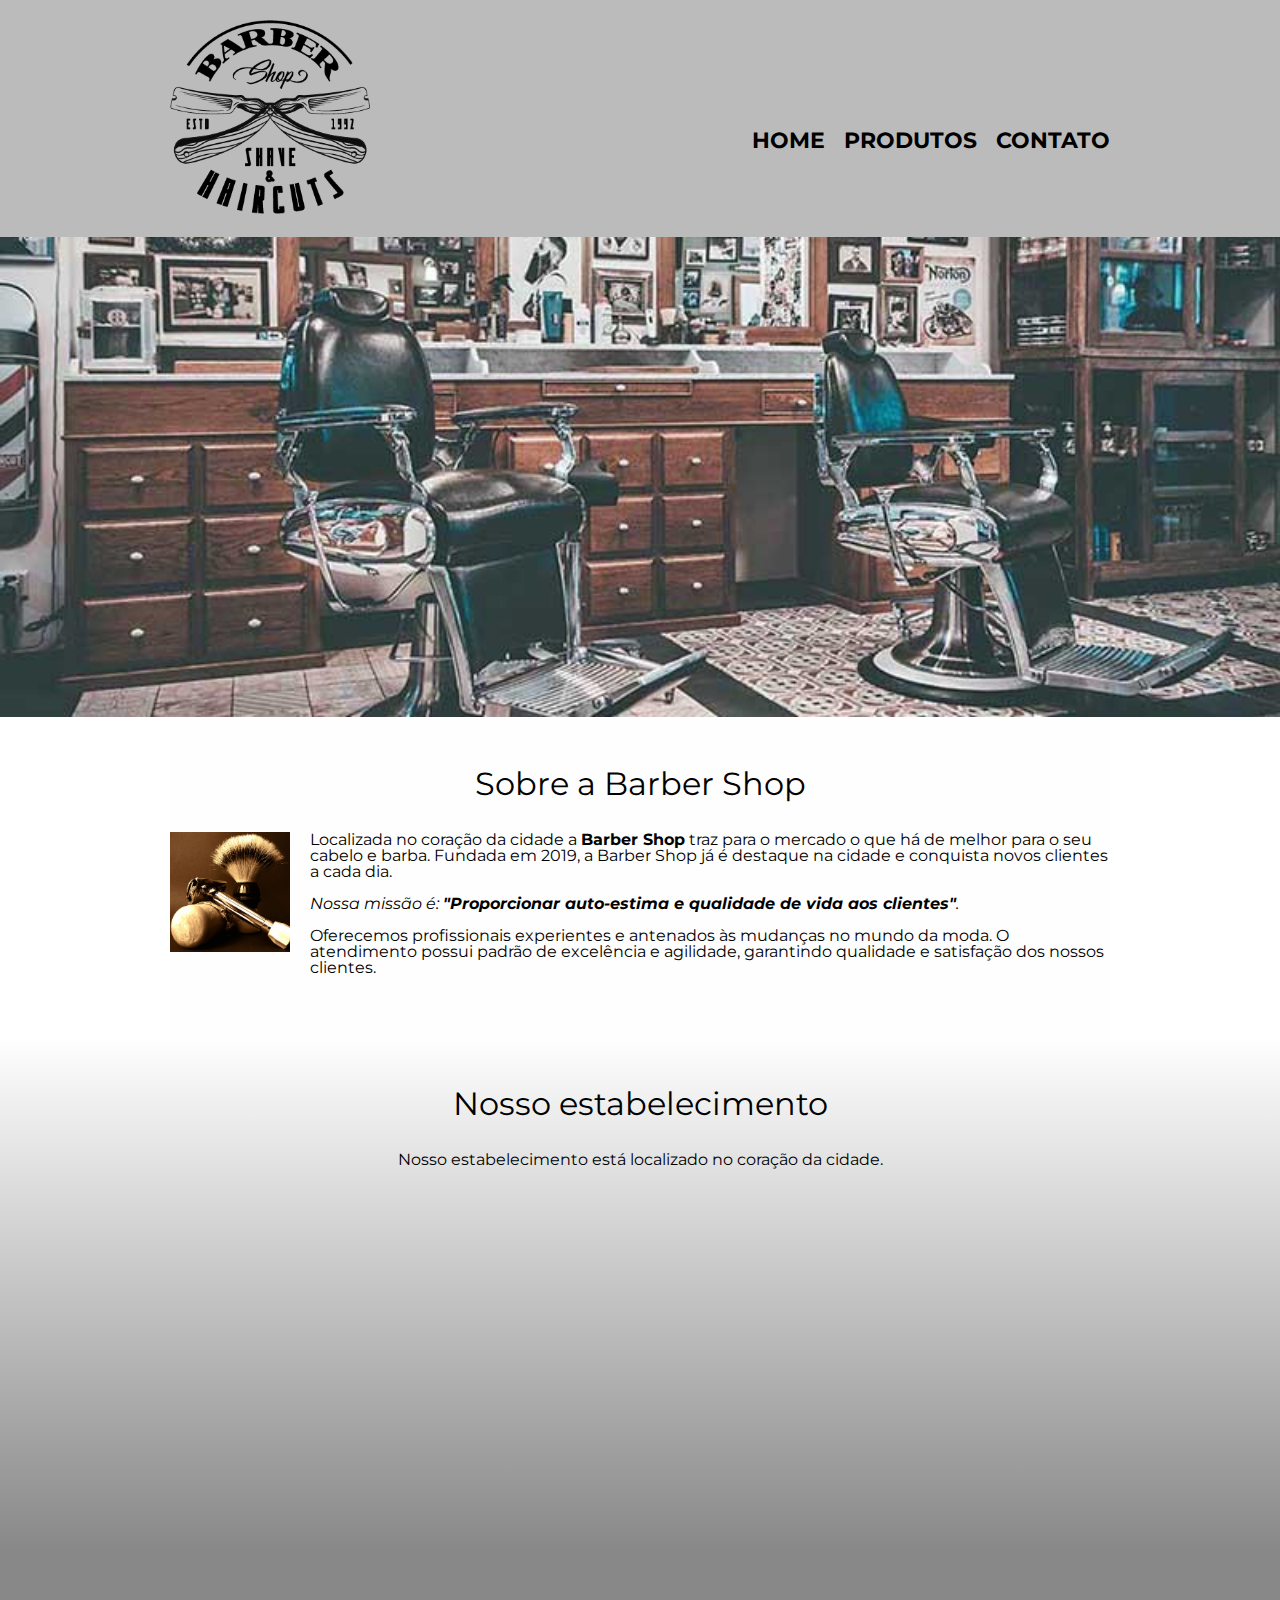
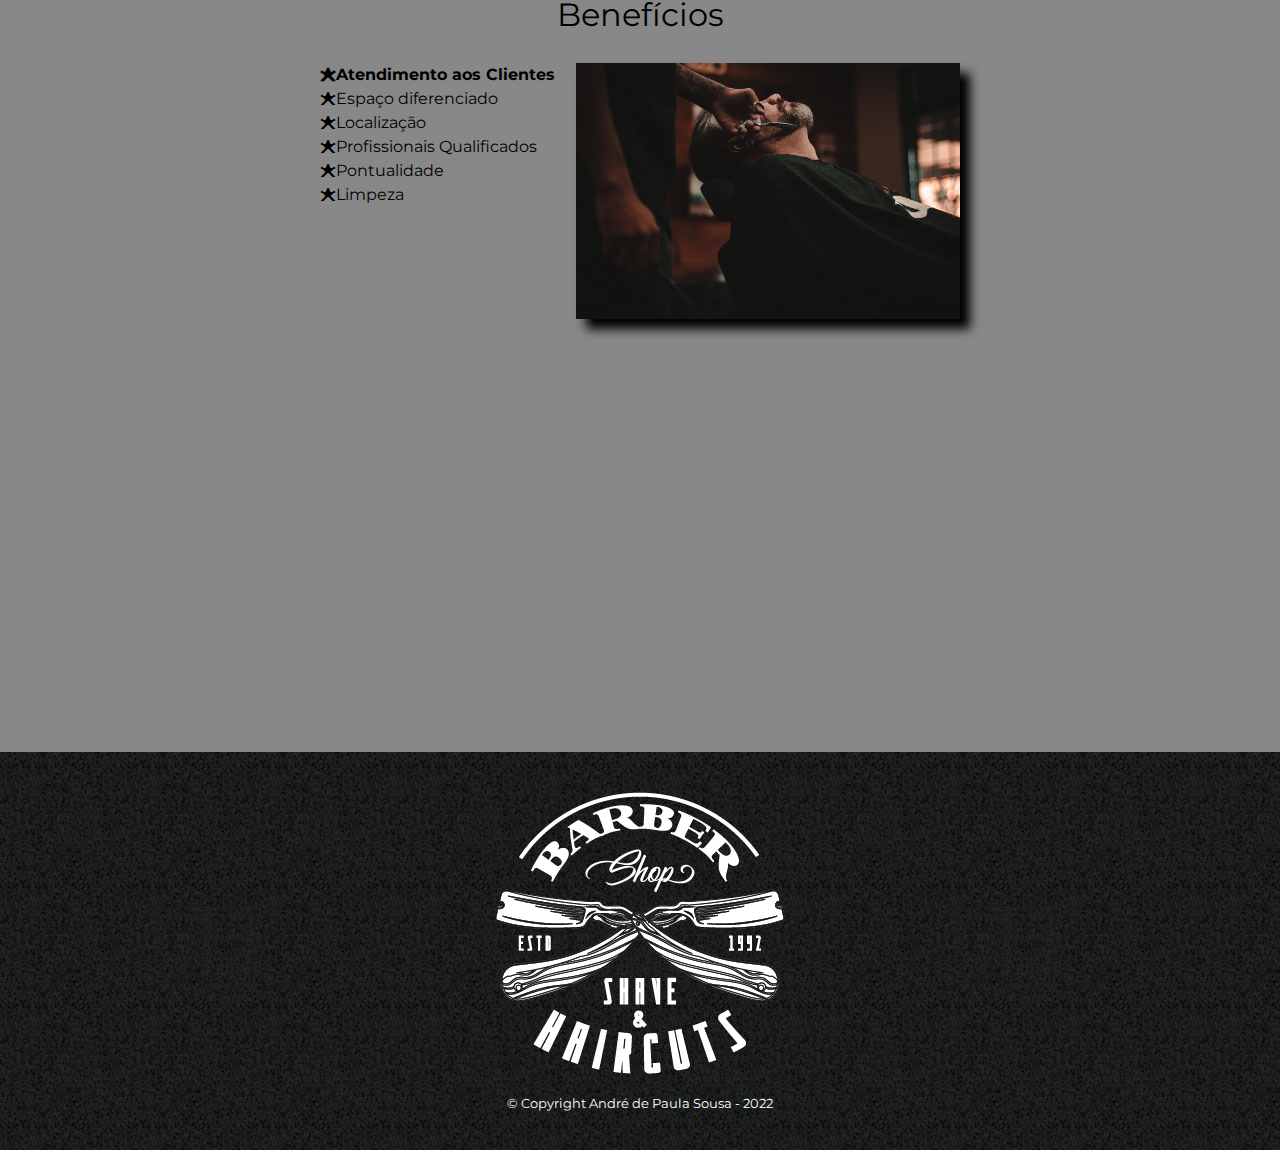
<file: index.html>
<!DOCTYPE html>
<html lang="pt-br">
	<head>
		<meta charset="UTF-8">
		<meta name="viewport" content="width=device-width">
		<title>Barber Shop</title>

		<link rel="stylesheet" href="/css/reset.css">
		<link rel="stylesheet" href="/css/style.css">
		<link href="https://fonts.googleapis.com/css?family=Montserrat&display=swap" rel="stylesheet">
	</head>

	<body>
		<header>
			<div class="caixa">
				<h1><img src="img/logo.png"></h1>

				<nav>
					<ul>
						<li><a href="index.html">Home</a></li>
						<li><a href="/pages/produtos.html">Produtos</a></li>
						<li><a href="/pages/contato.html">Contato</a></li>
					</ul>
				</nav>
			</div>
		</header>

		<img class="banner" src="/img/banner.jpg">

		<main>
			<section class="principal">
				<h2 class="titulo-principal">Sobre a Barber Shop</h2>

				<img class="utensilios" src="/img/utensilios.jpg" alt="Utensilios de um barbeiro.">
		 
				<p>Localizada no coração da cidade a <strong>Barber Shop</strong> traz para o mercado o que há de melhor para o seu cabelo e barba. Fundada em 2019, a Barber Shop já é destaque na cidade e conquista novos clientes a cada dia.</p>

				<p id="missao"><em>Nossa missão é: <strong>"Proporcionar auto-estima e qualidade de vida aos clientes"</strong>.</em></p>

				<p>Oferecemos profissionais experientes e antenados às mudanças no mundo da moda. O atendimento possui padrão de excelência e agilidade, garantindo qualidade e satisfação dos nossos clientes.</p>
			</section>

			<section class="mapa">
				<h3 class="titulo-principal">Nosso estabelecimento</h3>
				<p>Nosso estabelecimento está localizado no coração da cidade.</p>

				<div class="mapa-conteudo">
					<iframe src="https://www.google.com/maps/embed?pb=!1m18!1m12!1m3!1d6879.288022445476!2d-1.8248304317186546!3d51.17941679993403!2m3!1f0!2f0!3f0!3m2!1i1024!2i768!4f13.1!3m3!1m2!1s0x4873e63b850af611%3A0x979170e2bcd3d2dd!2sStonehenge!5e1!3m2!1spt-BR!2sbr!4v1643501930498!5m2!1spt-BR!2sbr" width="100%" height="300" style="border:0;" allowfullscreen="" loading="lazy"></iframe>
				</div>
			</section>

			<section class="beneficios">
				<h3 class="titulo-principal">Benefícios</h3>

				<div class="conteudo-beneficios">
					<ul class="lista-beneficios">
						<li class="itens">Atendimento aos Clientes</li>
						<li class="itens">Espaço diferenciado</li>
						<li class="itens">Localização</li>
						<li class="itens">Profissionais Qualificados</li>
						<li class="itens">Pontualidade</li>
						<li class="itens">Limpeza</li>
					</ul><img src="/img/beneficios.jpg" class="imagem-beneficios">
				</div>

				<div class="video">
					<iframe width="100%" height="315" src="https://www.youtube.com/embed/wcVVXUV0YUY" frameborder="0" allow="accelerometer; autoplay; encrypted-media; gyroscope; picture-in-picture" allowfullscreen></iframe>
				</div>
			</section>
		</main>

		<footer>
			<img src="/img/logo-branco.png">
			<p class="copyright">&copy; Copyright André de Paula Sousa - 2022</p>
		</footer>
	</body>
</html>
</file>
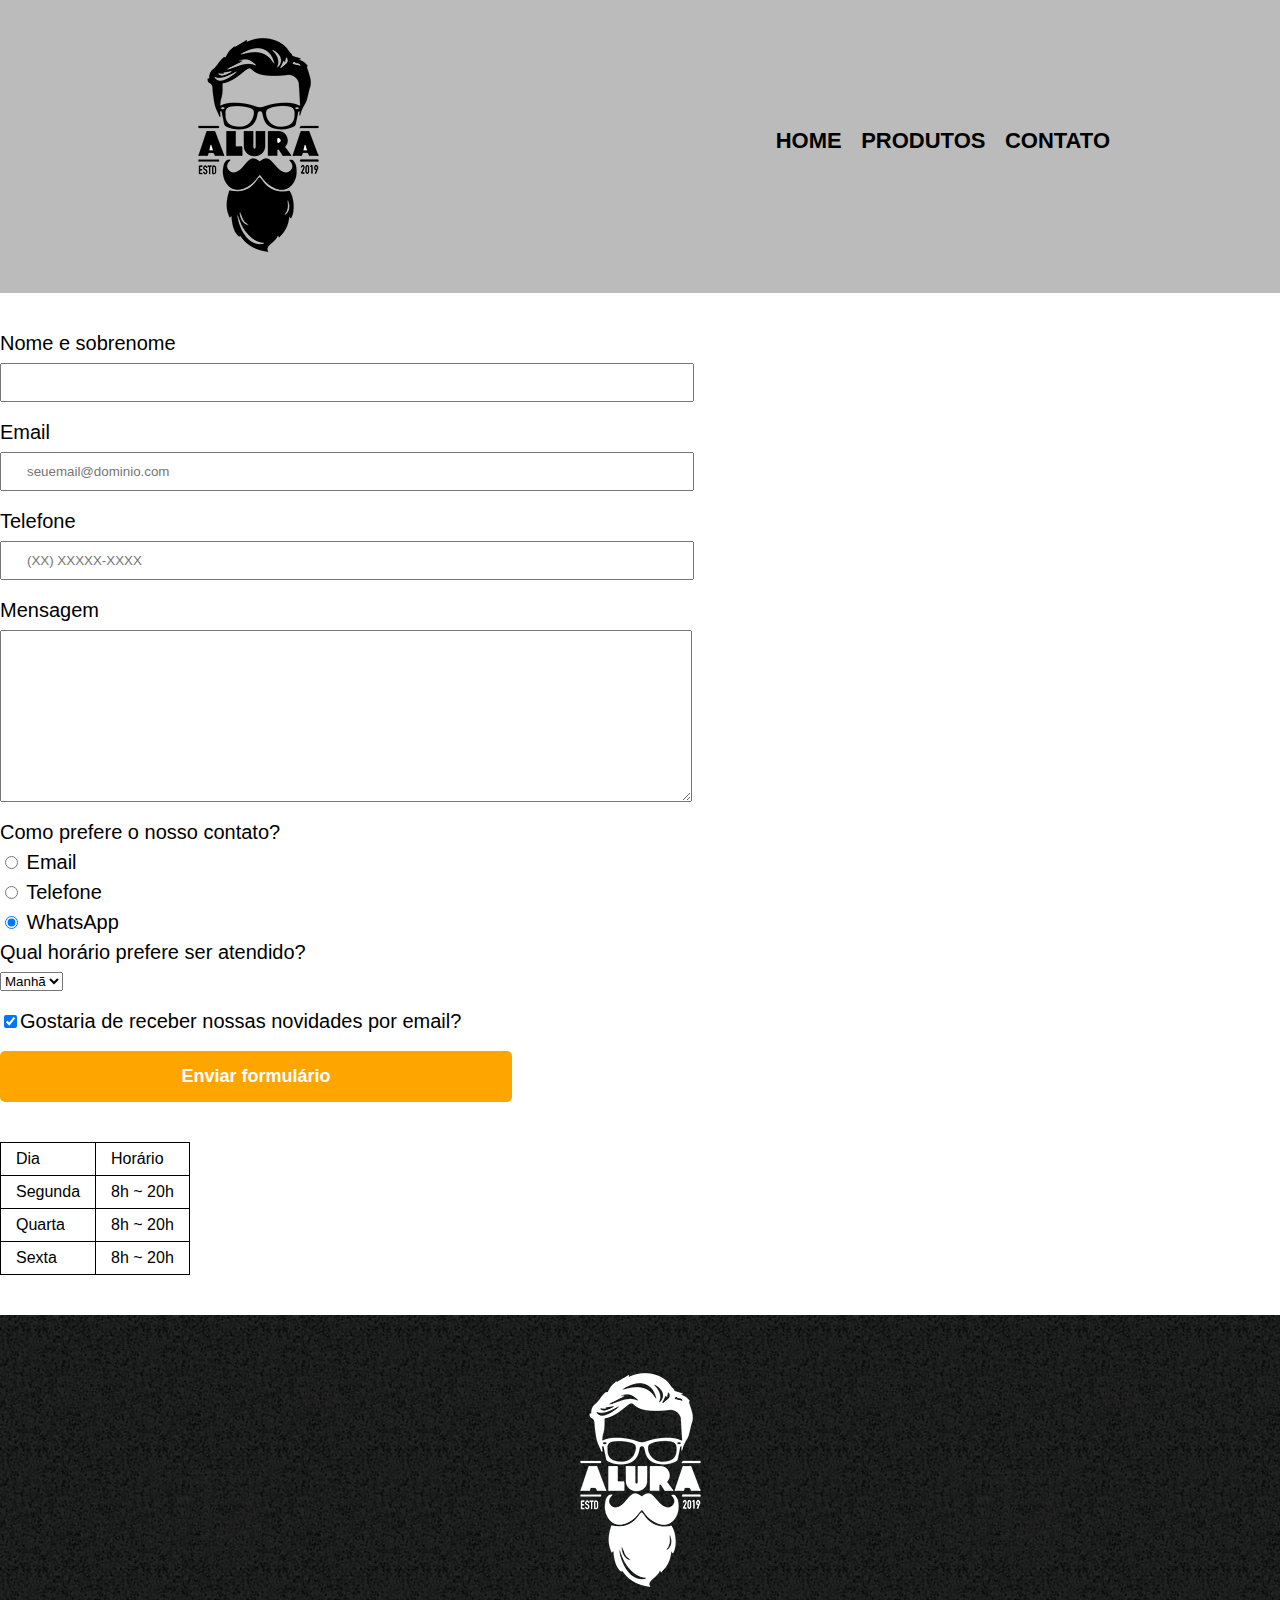
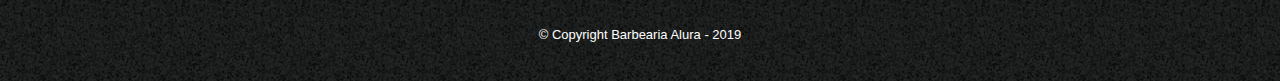
<file: contato.html>
<!DOCTYPE html>
<html>
	<head>
		<meta charset="UTF-8">
		<title>Contato - Barbearia Alura</title>

		<link rel="stylesheet" href="reset.css">
		<link rel="stylesheet" href="style.css">
	</head>
	<body>
		<header>
			<div class="caixa">
				<h1><img src="logo.png" alt="Logo da Barbearia Alura"></h1>

				<nav>
					<ul>
						<li><a href="index.html">Home</a></li>
						<li><a href="produtos.html">Produtos</a></li>
						<li><a href="contato.html">Contato</a></li>
					</ul>
				</nav>
			</div>
		</header>

		<main>
			<form>
				<label for="nomesobrenome">Nome e sobrenome</label>
				<input type="text" id="nomesobrenome" class="input-padrao" required>

				<label for="email">Email</label>
				<input type="email" id="email" class="input-padrao" required placeholder="seuemail@dominio.com">

				<label for="telefone">Telefone</label>
				<input type="tel" id="telefone" class="input-padrao" required placeholder="(XX) XXXXX-XXXX">

				<label for="mensagem">Mensagem</label>
				<textarea cols="70" rows="10" id="mensagem" class="input-padrao" required></textarea>

				<fieldset>
					<legend>Como prefere o nosso contato?</legend>
					<label for="radio-email"><input type="radio" name="contato" value="email" id="radio-email"> Email</label>
					
					<label for="radio-telefone"><input type="radio" name="contato" value="telefone" id="radio-telefone"> Telefone</label>
					
					<label for="radio-whatsapp"><input type="radio" name="contato" value="whatsapp" id="radio-whatsapp" checked> WhatsApp</label>
				</fieldset>

				<fieldset>
					<legend>Qual horário prefere ser atendido?</legend>
					<select>
						<option>Manhã</option>
						<option>Tarde</option>
						<option>Noite</option>
					</select>
				</fieldset>

				<label class="checkbox"><input type="checkbox" checked>Gostaria de receber nossas novidades por email?</label>

				<input type="submit" value="Enviar formulário" class="enviar">
			</form>

			<table>
				<tr>
					<td>Dia</td>
					<td>Horário</td>
				</tr>
				<tr>
					<td>Segunda</td>
					<td>8h ~ 20h</td>
				</tr>
				<tr>
					<td>Quarta</td>
					<td>8h ~ 20h</td>
				</tr>
				<tr>
					<td>Sexta</td>
					<td>8h ~ 20h</td>
				</tr>
			</table>
		</main>

		<footer>
			<img src="logo-branco.png" alt="Logo da Barbearia Alura">
			<p class="copyright">&copy; Copyright Barbearia Alura - 2019</p>
		</footer>
	</body>
</html>
</file>
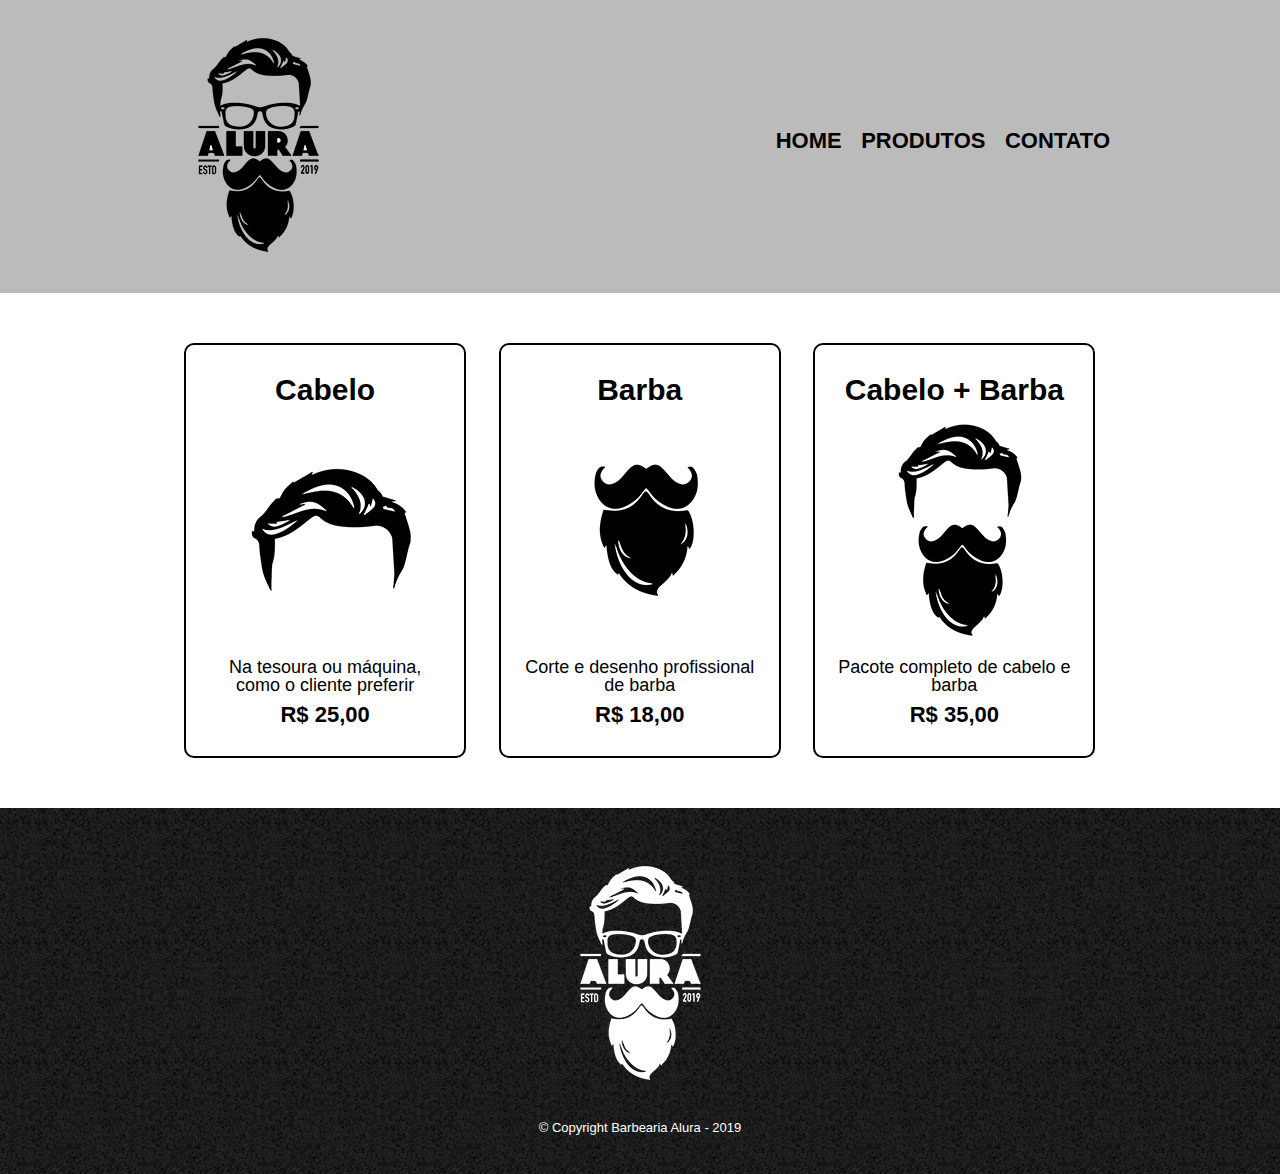
<file: produtos.html>
<!DOCTYPE html>
<html>
	<head>
		<meta charset="UTF-8">
		<title>Produtos - Barbearia Alura</title>

		<link rel="stylesheet" href="reset.css">
		<link rel="stylesheet" href="style.css">
	</head>
	<body>
		<header>
			<div class="caixa">
				<h1><img src="logo.png"></h1>

				<nav>
					<ul>
						<li><a href="index.html">Home</a></li>
						<li><a href="produtos.html">Produtos</a></li>
						<li><a href="contato.html">Contato</a></li>
					</ul>
				</nav>
			</div>
		</header>

		<main>
			<ul class="produtos">
				<li>
					<h2>Cabelo</h2>
					<img src="cabelo.jpg">
					<p class="produto-descricao">Na tesoura ou máquina, como o cliente preferir</p>
					<p class="produto-preco">R$ 25,00</p>
				</li>
				<li>
					<h2>Barba</h2>
					<img src="barba.jpg">
					<p class="produto-descricao">Corte e desenho profissional de barba</p>
					<p class="produto-preco">R$ 18,00</p>
				</li>
				<li>
					<h2>Cabelo + Barba</h2>
					<img src="cabelo+barba.jpg">
					<p class="produto-descricao">Pacote completo de cabelo e barba</p>
					<p class="produto-preco">R$ 35,00</p>
				</li>
			</ul>
		</main>

		<footer>
			<img src="logo-branco.png">
			<p class="copyright">&copy; Copyright Barbearia Alura - 2019</p>
		</footer>
	</body>
</html>
</file>
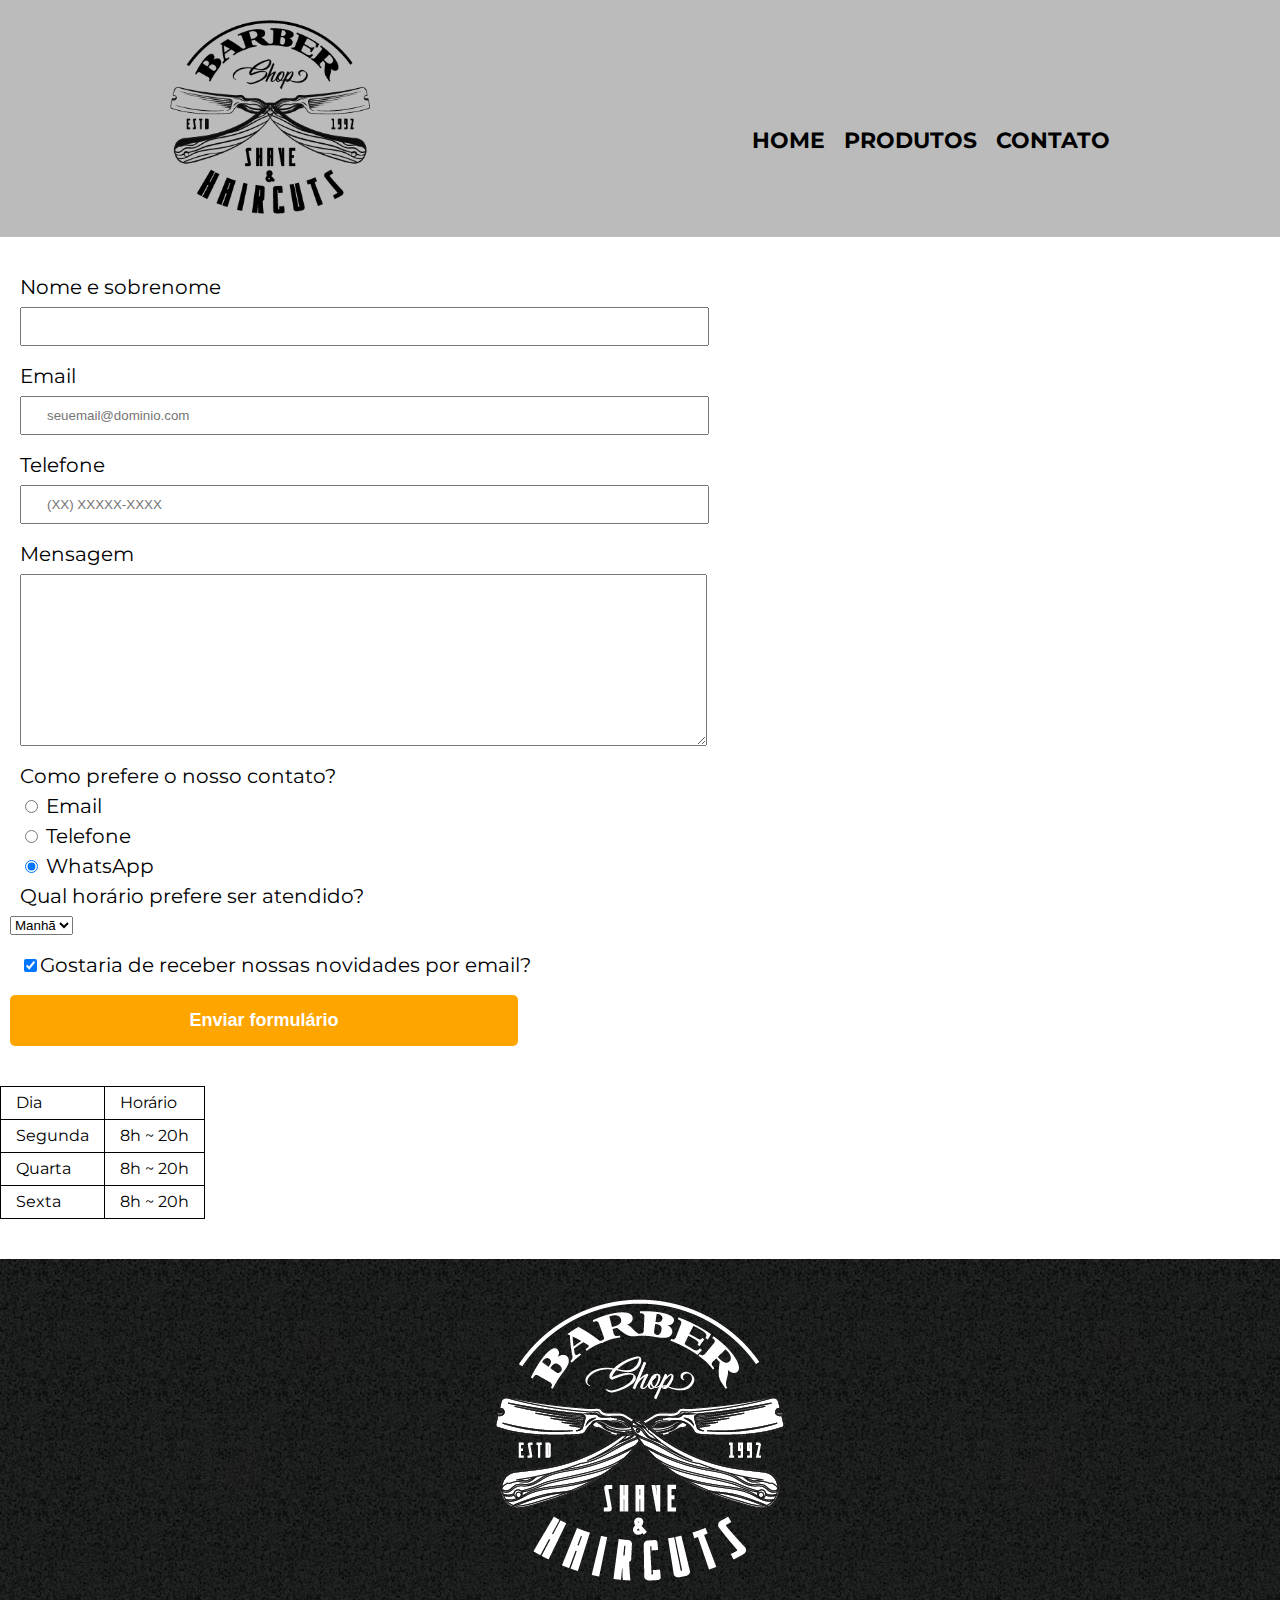
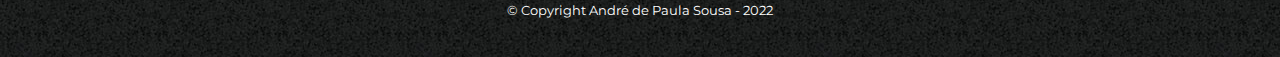
<file: pages/contato.html>
<!DOCTYPE html>
<html>
	<head>
		<meta charset="UTF-8">
		<meta name="viewport" content="width=device-width">
		<title>Contato - Barber Shop</title>

		<link rel="stylesheet" href="/css/reset.css">
		<link rel="stylesheet" href="/css/style-contato.css">
		<link href="https://fonts.googleapis.com/css?family=Montserrat&display=swap" rel="stylesheet">
	</head>
	<body>
		<header>
			<div class="caixa">
				<h1><img src="/img/logo.png" alt="Logo da Barber Shop"></h1>

				<nav>
					<ul>
						<li><a href="/index.html">Home</a></li>
						<li><a href="/pages/produtos.html">Produtos</a></li>
						<li><a href="/pages/contato.html">Contato</a></li>
					</ul>
				</nav>
			</div>
		</header>

		<main>
			<form>
				<label for="nomesobrenome">Nome e sobrenome</label>
				<input type="text" id="nomesobrenome" class="input-padrao" required>

				<label for="email">Email</label>
				<input type="email" id="email" class="input-padrao" required placeholder="seuemail@dominio.com">

				<label for="telefone">Telefone</label>
				<input type="tel" id="telefone" class="input-padrao" required placeholder="(XX) XXXXX-XXXX">

				<label for="mensagem">Mensagem</label>
				<textarea cols="70" rows="10" id="mensagem" class="input-padrao" required></textarea>

				<fieldset>
					<legend>Como prefere o nosso contato?</legend>
					<label for="radio-email"><input type="radio" name="contato" value="email" id="radio-email"> Email</label>
					
					<label for="radio-telefone"><input type="radio" name="contato" value="telefone" id="radio-telefone"> Telefone</label>
					
					<label for="radio-whatsapp"><input type="radio" name="contato" value="whatsapp" id="radio-whatsapp" checked> WhatsApp</label>
				</fieldset>

				<fieldset>
					<legend>Qual horário prefere ser atendido?</legend>
					<select>
						<option>Manhã</option>
						<option>Tarde</option>
						<option>Noite</option>
					</select>
				</fieldset>

				<label class="checkbox"><input type="checkbox" checked>Gostaria de receber nossas novidades por email?</label>

				<input type="submit" value="Enviar formulário" class="enviar">
			</form>

			<table>
				<tr>
					<td>Dia</td>
					<td>Horário</td>
				</tr>
				<tr>
					<td>Segunda</td>
					<td>8h ~ 20h</td>
				</tr>
				<tr>
					<td>Quarta</td>
					<td>8h ~ 20h</td>
				</tr>
				<tr>
					<td>Sexta</td>
					<td>8h ~ 20h</td>
				</tr>
			</table>
		</main>

		<footer>
			<img src="/img/logo-branco.png" alt="Logo da Barber Shop">
			<p class="copyright">&copy; Copyright André de Paula Sousa - 2022</p>
		</footer>
	</body>
</html>
</file>
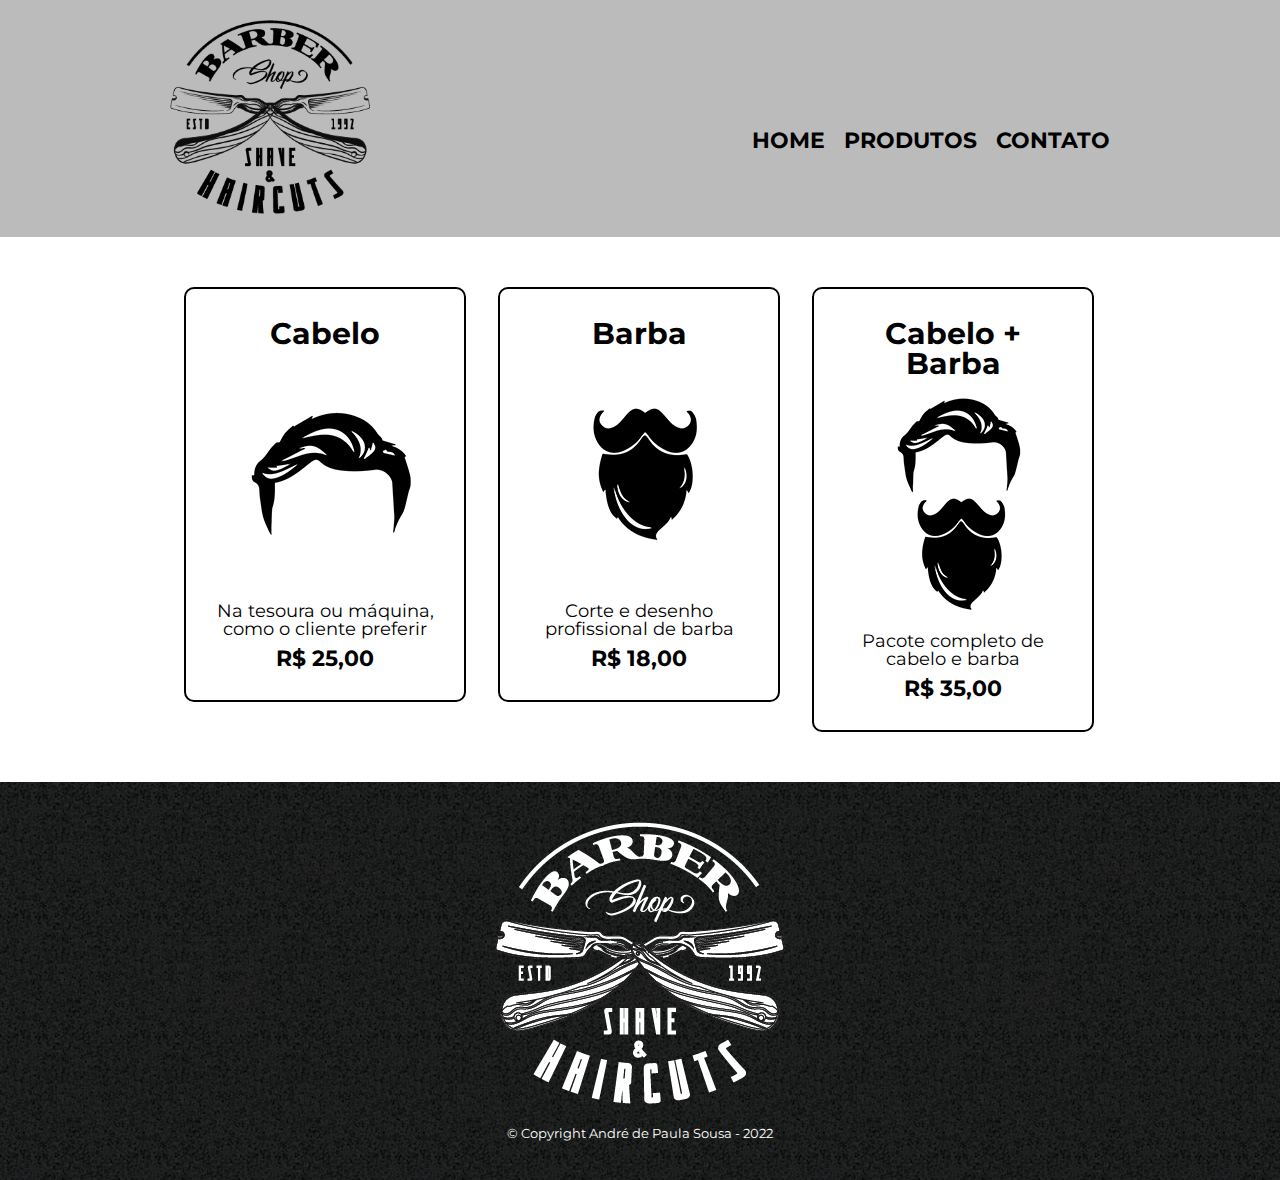
<file: pages/produtos.html>
<!DOCTYPE html>
<html>
	<head>
		<meta charset="UTF-8">
		<meta name="viewport" content="width=device-width">
		<title>Produtos - Barber Shop</title>
		

		<link rel="stylesheet" href="/css/reset.css">
		<link rel="stylesheet" href="/css/style-produtos.css">
		<link href="https://fonts.googleapis.com/css?family=Montserrat&display=swap" rel="stylesheet">
		
	</head>
	<body>
		<header>
			<div class="caixa">
				<h1><img src="/img/logo.png"></h1>

				<nav>
					<ul>
						<li><a href="/index.html">Home</a></li>
						<li><a href="/pages/produtos.html">Produtos</a></li>
						<li><a href="/pages/contato.html">Contato</a></li>
					</ul>
				</nav>
			</div>
		</header>

		<main>
			<ul class="produtos">
				<li>
					<h2>Cabelo</h2>
					<img src="/img/cabelo.jpg">
					<p class="produto-descricao">Na tesoura ou máquina, como o cliente preferir</p>
					<p class="produto-preco">R$ 25,00</p>
				</li>
				<li>
					<h2>Barba</h2>
					<img src="/img/barba.jpg">
					<p class="produto-descricao">Corte e desenho profissional de barba</p>
					<p class="produto-preco">R$ 18,00</p>
				</li>
				<li>
					<h2>Cabelo + Barba</h2>
					<img src="/img/cabelo+barba.jpg">
					<p class="produto-descricao">Pacote completo de cabelo e barba</p>
					<p class="produto-preco">R$ 35,00</p>
				</li>
			</ul>
		</main>

		<footer>
			<img src="/img/logo-branco.png">
			<p class="copyright">&copy; Copyright André de Paula Sousa - 2022</p>
		</footer>
	</body>
</html>
</file>
<file: css/style.css>
body {
	font-family: 'Montserrat', sans-serif;
}

header {
	background: #BBBBBB;
	padding: 20px 0;
}

h1 img {
	width: 200px;
}

.caixa {
	position: relative;
	width: 940px;
	margin: 0 auto;
}

nav {
	position: absolute;
	top: 110px;
	right: 0;
}

nav li {
	display: inline;
	margin: 0 0 0 15px;
}

nav a {
	text-transform: uppercase;
	color: #000000;
	font-weight: bold;
	font-size: 22px;
	text-decoration: none;
}

nav a:hover {
	color: #C78C19;
	text-decoration: underline;
}

.produtos {
	width: 940px;
	margin: 0 auto;
	padding: 50px 0;
}

.produtos li {
	display: inline-block;
	text-align: center;
	width: 30%;
	vertical-align: top;
	margin: 0 1.5%;
	padding: 30px 20px;
	box-sizing: border-box;
	border: 2px solid #000000;
	border-radius: 10px;
}

.produtos li:hover {
	border-color: #C78C19;
}

.produtos li:active {
	border-color: #088C19;	
}

.produtos li:hover h2 {
	font-size: 34px;
}

.produtos h2 {
	font-size: 30px;
	font-weight: bold;
}

.produto-descricao {
	font-size: 18px;
}

.produto-preco {
	font-size: 22px;
	font-weight: bold;
	margin-top: 10px;
}

footer {
	text-align: center;
	background: url("/img/bg.jpg");
	padding: 40px 0;
}

.copyright {
	color: #FFFFFF;
	font-size: 13px;
	margin: 20px 0 0;
}

main {
	
}

form {
	margin: 40px 0;
}

form label, form legend {
	display:block;
	font-size: 20px;
	margin: 0 0 10px;
}

.input-padrao {
	display: block;
	margin: 0 0 20px;
	padding: 10px 25px;
	width: 50%;
}

.checkbox {
	margin: 20px 0;
}

.enviar {
	width:40%;
	padding: 15px 0;
	background: orange;
	color: white;
	font-weight: bold;
	font-size: 18px;
	border: none;
	border-radius: 5px;
	transition: 1s all;
	cursor: pointer;
}

.enviar:hover {
	background: darkorange;
	transform: scale(1.2);
}

table {
	margin: 20px 0 40px;
}

thead {
	background: #555555;
	color: white;
	font-weight: bold;
}

td, th {
	border: 1px solid #000000;
	padding: 8px 15px;
}


/* css da página inicial */
.banner {
	width:100%;
}

.titulo-principal {
	text-align: center;
	font-size: 2em;
	margin: 0 0 1em;
	clear: left;
}

.principal {
	padding: 3em 0;
	background: #FEFEFE;
	width: 940px;
	margin: 0 auto;
}

.principal p {
	margin: 0 0 1em;
}

.principal strong {
	font-weight: bold;
}

.principal em {
	font-style: italic;
}

.utensilios {
	width: 120px;
	float: left;
	margin: 0 20px 20px 0;
}

.mapa {
	padding: 3em 0;
	background: linear-gradient(#FEFEFE, #888888);
}

.mapa-conteudo {
	width: 940px;
	margin: 0 auto;
}

.mapa p {
	margin: 0 0 2em;
	text-align: center;
}

.beneficios {
	padding: 3em 0;
	background: #888888;
}

.conteudo-beneficios {
	width: 640px;
	margin: 0 auto;
}

.lista-beneficios {
	width: 40%;
	display: inline-block;
	vertical-align: top;
}

.itens {
	line-height: 1.5;
}

.itens:first-child {
	font-weight: bold;
}

.itens:before {
	content: "🟊";
}

.imagem-beneficios {
	width: 60%;
	opacity: 1;
	transition: 400ms;
	box-shadow: 10px 10px 10px 0 #000000;
}

.imagem-beneficios:hover {
	opacity: 0.3;
}

.video {
	width: 560px;
	margin: 2em auto;
}

@media screen and (max-width: 480px) {
	.caixa, .principal, .conteudo-beneficios, .mapa-conteudo, .video {
		width: auto;
	}

    h1 {
		text-align: center;
		margin-bottom: 10px;
	  }

	  nav {
		position: static;
		text-align: center;
	  }

	.lista-beneficios, .imagem-beneficios {
		width: 100%;
	}
}
</file>
<file: style.css>
body {
	font-family: 'Montserrat', sans-serif;
}

header {
	background: #BBBBBB;
	padding: 20px 0;
}

.caixa {
	position: relative;
	width: 940px;
	margin: 0 auto;
}

nav {
	position: absolute;
	top: 110px;
	right: 0;
}

nav li {
	display: inline;
	margin: 0 0 0 15px;
}

nav a {
	text-transform: uppercase;
	color: #000000;
	font-weight: bold;
	font-size: 22px;
	text-decoration: none;
}

nav a:hover {
	color: #C78C19;
	text-decoration: underline;
}

.produtos {
	width: 940px;
	margin: 0 auto;
	padding: 50px 0;
}

.produtos li {
	display: inline-block;
	text-align: center;
	width: 30%;
	vertical-align: top;
	margin: 0 1.5%;
	padding: 30px 20px;
	box-sizing: border-box;
	border: 2px solid #000000;
	border-radius: 10px;
}

.produtos li:hover {
	border-color: #C78C19;
}

.produtos li:active {
	border-color: #088C19;	
}

.produtos li:hover h2 {
	font-size: 34px;
}

.produtos h2 {
	font-size: 30px;
	font-weight: bold;
}

.produto-descricao {
	font-size: 18px;
}

.produto-preco {
	font-size: 22px;
	font-weight: bold;
	margin-top: 10px;
}

footer {
	text-align: center;
	background: url("bg.jpg");
	padding: 40px 0;
}

.copyright {
	color: #FFFFFF;
	font-size: 13px;
	margin: 20px 0 0;
}

main {
	
}

form {
	margin: 40px 0;
}

form label, form legend {
	display:block;
	font-size: 20px;
	margin: 0 0 10px;
}

.input-padrao {
	display: block;
	margin: 0 0 20px;
	padding: 10px 25px;
	width: 50%;
}

.checkbox {
	margin: 20px 0;
}

.enviar {
	width:40%;
	padding: 15px 0;
	background: orange;
	color: white;
	font-weight: bold;
	font-size: 18px;
	border: none;
	border-radius: 5px;
	transition: 1s all;
	cursor: pointer;
}

.enviar:hover {
	background: darkorange;
	transform: scale(1.2);
}

table {
	margin: 20px 0 40px;
}

thead {
	background: #555555;
	color: white;
	font-weight: bold;
}

td, th {
	border: 1px solid #000000;
	padding: 8px 15px;
}


/* css da página inicial */
.banner {
	width:100%;
}

.titulo-principal {
	text-align: center;
	font-size: 2em;
	margin: 0 0 1em;
	clear: left;
}

.principal {
	padding: 3em 0;
	background: #FEFEFE;
	width: 940px;
	margin: 0 auto;
}

.principal p {
	margin: 0 0 1em;
}

.principal strong {
	font-weight: bold;
}

.principal em {
	font-style: italic;
}

.utensilios {
	width: 120px;
	float: left;
	margin: 0 20px 20px 0;
}

.mapa {
	padding: 3em 0;
	background: linear-gradient(#FEFEFE, #888888);
}

.mapa-conteudo {
	width: 940px;
	margin: 0 auto;
}

.mapa p {
	margin: 0 0 2em;
	text-align: center;
}

.beneficios {
	padding: 3em 0;
	background: #888888;
}

.conteudo-beneficios {
	width: 640px;
	margin: 0 auto;
}

.lista-beneficios {
	width: 40%;
	display: inline-block;
	vertical-align: top;
}

.itens {
	line-height: 1.5;
}

.itens:first-child {
	font-weight: bold;
}

.itens:before {
	content: "🟊";
}

.imagem-beneficios {
	width: 60%;
	opacity: 1;
	transition: 400ms;
	box-shadow: 10px 10px 10px 0 #000000;
}

.imagem-beneficios:hover {
	opacity: 0.3;
}

.video {
	width: 560px;
	margin: 2em auto;
}

@media screen and (max-width: 480px) {
	.caixa, .principal, .conteudo-beneficios, .mapa-conteudo, .video {
		width: auto;
	}

	h1 {
		text-align: center;
	}

	nav {
		position: static;
	}

	.lista-beneficios, .imagem-beneficios {
		width: 100%;
	}
}
</file>
<file: css/style-contato.css>
/* Geral */

body {
	font-family: 'Montserrat', sans-serif;
}

/* Cabecalho */

header {
	background: #BBBBBB;
	padding: 20px 0;
}

h1 img {
	width: 200px;
}

.caixa {
	position: relative;
	width: 940px;
	margin: 0 auto;
}

nav {
	position: absolute;
	top: 110px;
	right: 0;
}

nav li {
	display: inline;
	margin: 0 0 0 15px;
}

nav a {
	text-transform: uppercase;
	color: #000000;
	font-weight: bold;
	font-size: 22px;
	text-decoration: none;
}

nav a:hover {
	color: #C78C19;
	text-decoration: underline;
}

/* PRINCIPAL */

form {
	margin: 40px 0;
        margin-left: 10px;
}

form label, form legend {
	display:block;
	font-size: 20px;
	margin: 0 0 10px;
    margin-left: 10px;
}

.input-padrao {
	display: block;
	margin: 0 0 20px;
	padding: 10px 25px;
	width: 50%;
    margin-left: 10px;
}

.checkbox {
	margin: 20px 0;
    margin-left: 10px;
}

.enviar {
	width:40%;
	padding: 15px 0;
	background: orange;
	color: white;
	font-weight: bold;
	font-size: 18px;
	border: none;
	border-radius: 5px;
	transition: 1s all;
	cursor: pointer;
}

.enviar:hover {
	background: darkorange;
	transform: scale(1.2);
}

/* Tabela */

table {
	margin: 20px 0 40px;
}

thead {
	background: #555555;
	color: white;
	font-weight: bold;
}

td, th {
	border: 1px solid #000000;
	padding: 8px 15px;
}

/* FOOTER */

footer {
	text-align: center;
	background: url("/img/bg.jpg");
	padding: 40px 0;
}

.copyright {
	color: #FFFFFF;
	font-size: 13px;
	margin: 20px 0 0;
}


@media screen and (max-width: 480px) {
	.caixa {
		width: auto;
	}

    h1 {
		text-align: center;
		margin-bottom: 10px;
	  }

	  nav {
		position: static;
		text-align: center;
	  }
}
</file>
<file: css/style-produtos.css>
/* Geral */

body {
	font-family: 'Montserrat', sans-serif;
}

/* CABEÇALHO */

header {
	background: #BBBBBB;
	padding: 20px 0;
}

h1 img {
	width: 200px;
}

.caixa {
	position: relative;
	width: 940px;
	margin: 0 auto;
}

nav {
	position: absolute;
	top: 110px;
	right: 0;
}

nav li {
	display: inline;
	margin: 0 0 0 15px;
}

nav a {
	text-transform: uppercase;
	color: #000000;
	font-weight: bold;
	font-size: 22px;
	text-decoration: none;
}

nav a:hover {
	color: #C78C19;
	text-decoration: underline;
}

/* PRINCIPAL */

main {
	display: flex;
}

.produtos {
	width: 940px;
	margin: 0 auto;
	padding: 50px 0;
}

.produtos li {
	display: inline-block;
	text-align: center;
	width: 30%;
	vertical-align: top;
	margin: 0 1.5%;
	padding: 30px 20px;
	box-sizing: border-box;
	border: 2px solid #000000;
	border-radius: 10px;
}

.produtos li:hover {
	border-color: #C78C19;
}

.produtos li:active {
	border-color: #088C19;	
}

.produtos li:hover h2 {
	font-size: 34px;
}

.produtos h2 {
	font-size: 30px;
	font-weight: bold;
}

.produto-descricao {
	font-size: 18px;
}

.produto-preco {
	font-size: 22px;
	font-weight: bold;
	margin-top: 10px;
}

/*FOOTER*/

footer {
	text-align: center;
	background: url("/img/bg.jpg");
	padding: 40px 0;
}

.copyright {
	color: #FFFFFF;
	font-size: 13px;
	margin: 20px 0 0;
}

/* RESPONSIVE */

@media screen and (max-width: 480px) {
    .caixa {
      width: auto;
    }

    h1 {
      text-align: center;
	  margin-bottom: 10px;
    }

    nav {
      position: static;
      text-align: center;
    }

    .produtos {
      text-align: center;
      width: auto;
      display: inline-block;
    }

    .produtos li {
      width: auto;
      text-align: center;
    }

}
</file>
